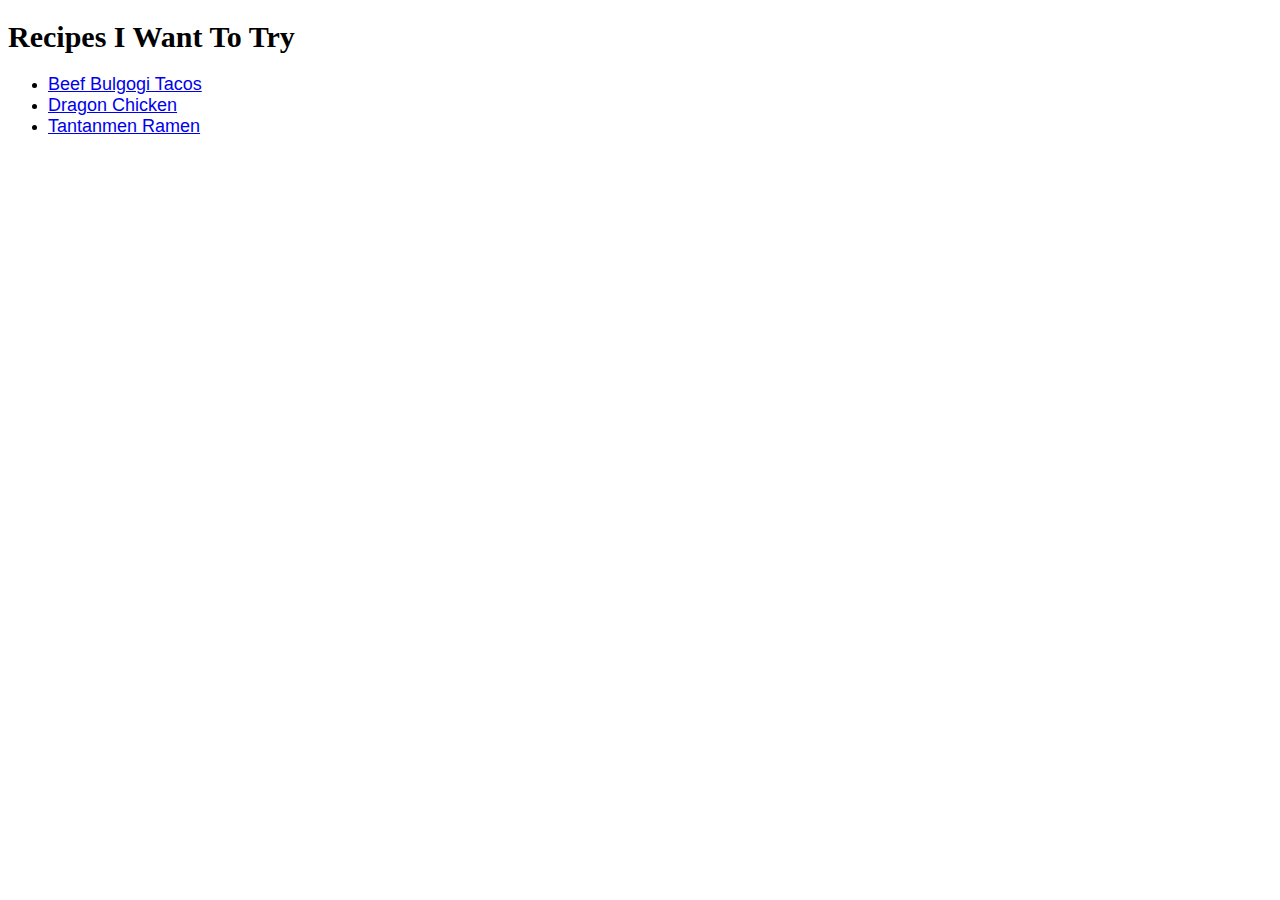
<file: index.html>
<!DOCTYPE html>
<html lang="en">
    <head>
        <meta charset="utf-8">
        <link rel="stylesheet" href="style.css">
        <title>Odin Recipes</title>
    </head>

    <body>
        <h1>Recipes I Want To Try</h1> 
        <ul>
            <li><a href="recipes/beef-bulgogi.html">Beef Bulgogi Tacos</a></li>
            <li><a href="recipes/dragon-chicken.html">Dragon Chicken</a></li>
            <li><a href="recipes/tantanmen.html">Tantanmen Ramen</a></li>
        </ul>
    </body>
</html>
</file>
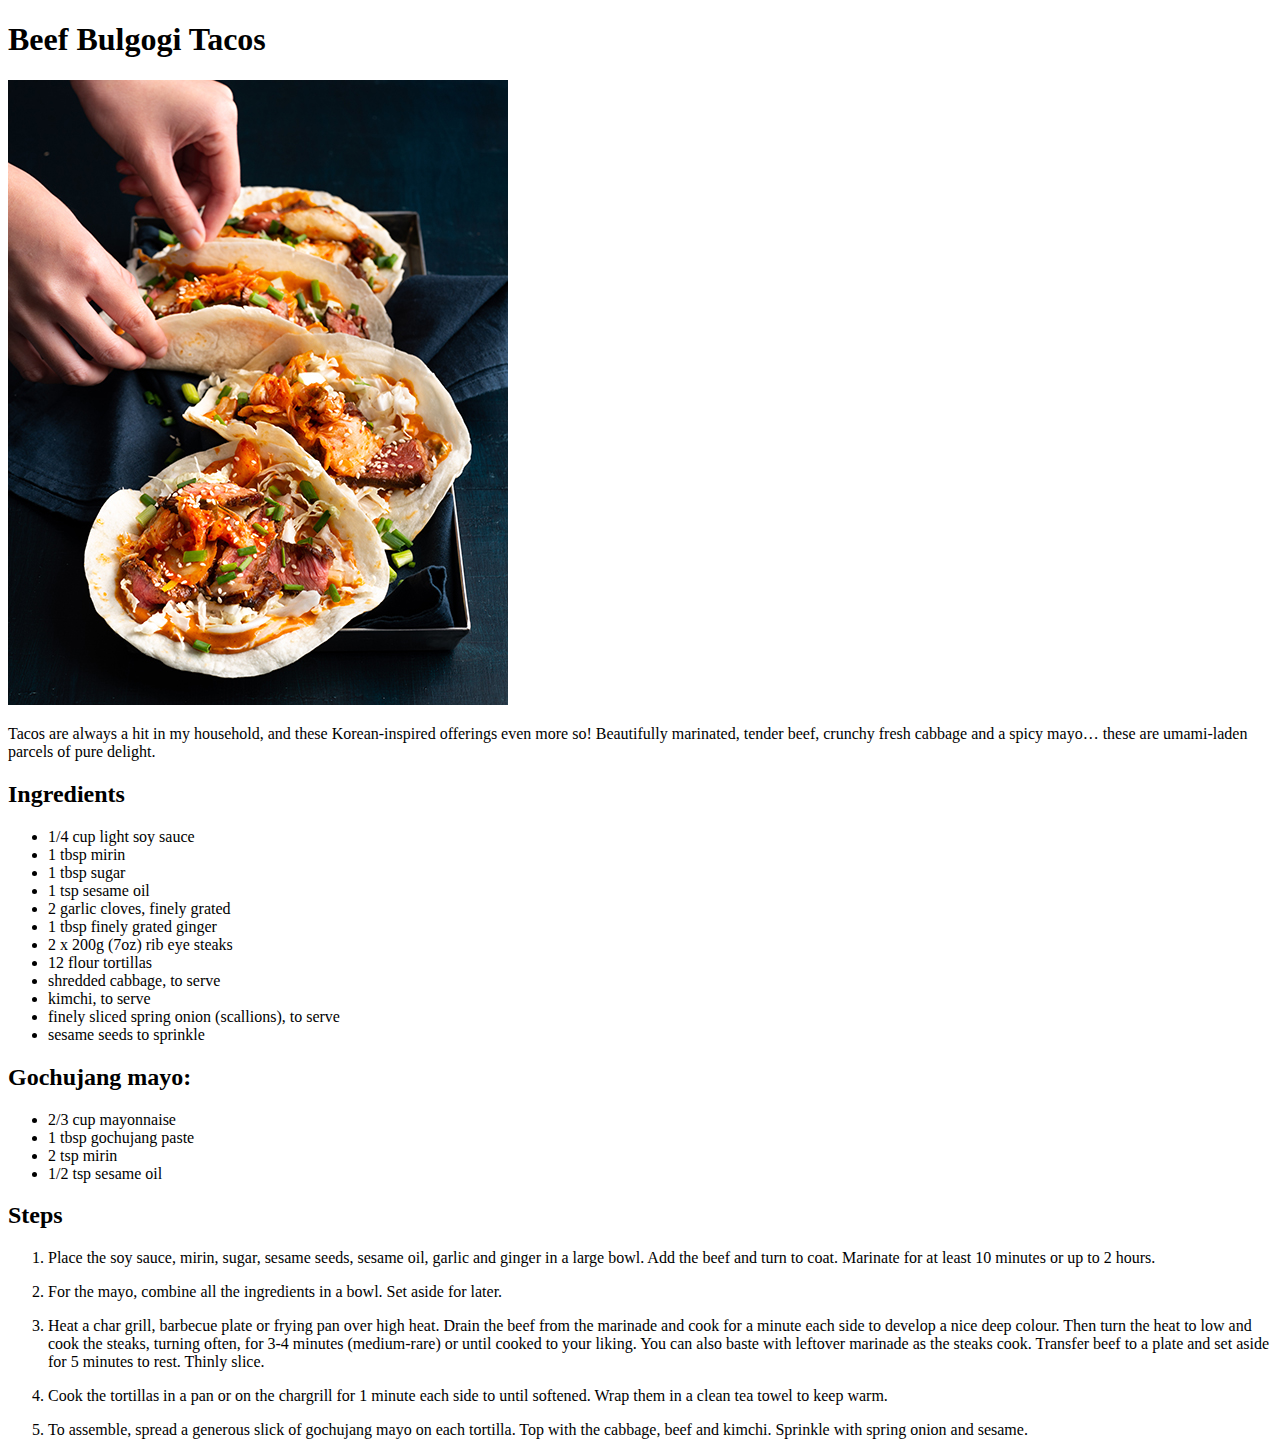
<file: recipes/beef-bulgogi.html>
<!DOCTYPE html>
<html lang="en">
    <head>
        <meta charset="utf-8">
        <meta name="viewport" content="width=device-width, initial-scale=1.0" />
        <title>Beef Bulgogi Tacos</title>
    </head>

    <body>
        <h1>Beef Bulgogi Tacos</h1>

        <img src="../images/beef-bulgogi.jpg">

        <p>Tacos are always a hit in my household, and these Korean-inspired offerings even more so! Beautifully marinated, tender beef, crunchy fresh cabbage and a spicy mayo… these are umami-laden parcels of pure delight.</p>

        <h2>Ingredients</h2>
            <ul>
                <li>1/4 cup light soy sauce</li>
                <li>1 tbsp mirin</li>
                <li>1 tbsp sugar</li>
                <li>1 tsp sesame oil</li>
                <li>2 garlic cloves, finely grated</li>
                <li>1 tbsp finely grated ginger</li>
                <li>2 x 200g (7oz) rib eye steaks</li>
                <li>12 flour tortillas</li>
                <li>shredded cabbage, to serve</li>
                <li>kimchi, to serve</li>
                <li>finely sliced spring onion (scallions), to serve</li>
                <li>sesame seeds to sprinkle</li>
            </ul>

        <h2><strong>Gochujang mayo:</strong></h2>
            <ul>
                <li>2/3 cup mayonnaise</li>
                <li>1 tbsp gochujang paste</li>
                <li>2 tsp mirin</li>
                <li>1/2 tsp sesame oil</li>
            </ul>

        <h2>Steps</h2>
            <ol>
                <li><p>Place the soy sauce, mirin, sugar, sesame seeds, sesame oil, garlic and ginger in a large bowl. Add the beef and turn to coat. Marinate for at least 10 minutes or up to 2 hours.</p></li>
                <li><p>For the mayo, combine all the ingredients in a bowl. Set aside for later.</p></li>
                <li><p>Heat a char grill, barbecue plate or frying pan over high heat. Drain the beef from the marinade and cook for a minute each side to develop a nice deep colour. Then turn the heat to low and cook the steaks, turning often, for 3-4 minutes (medium-rare) or until cooked to your liking. You can also baste with leftover marinade as the steaks cook. Transfer beef to a plate and set aside for 5 minutes to rest. Thinly slice.</p></li>
                <li><p>Cook the tortillas in a pan or on the chargrill for 1 minute each side to until softened. Wrap them in a clean tea towel to keep warm.</p></li>
                <li><p>To assemble, spread a generous slick of gochujang mayo on each tortilla. Top with the cabbage, beef and kimchi. Sprinkle with spring onion and sesame.</p></li>
            </ol>
            
    </body>
    
</html>
</file>
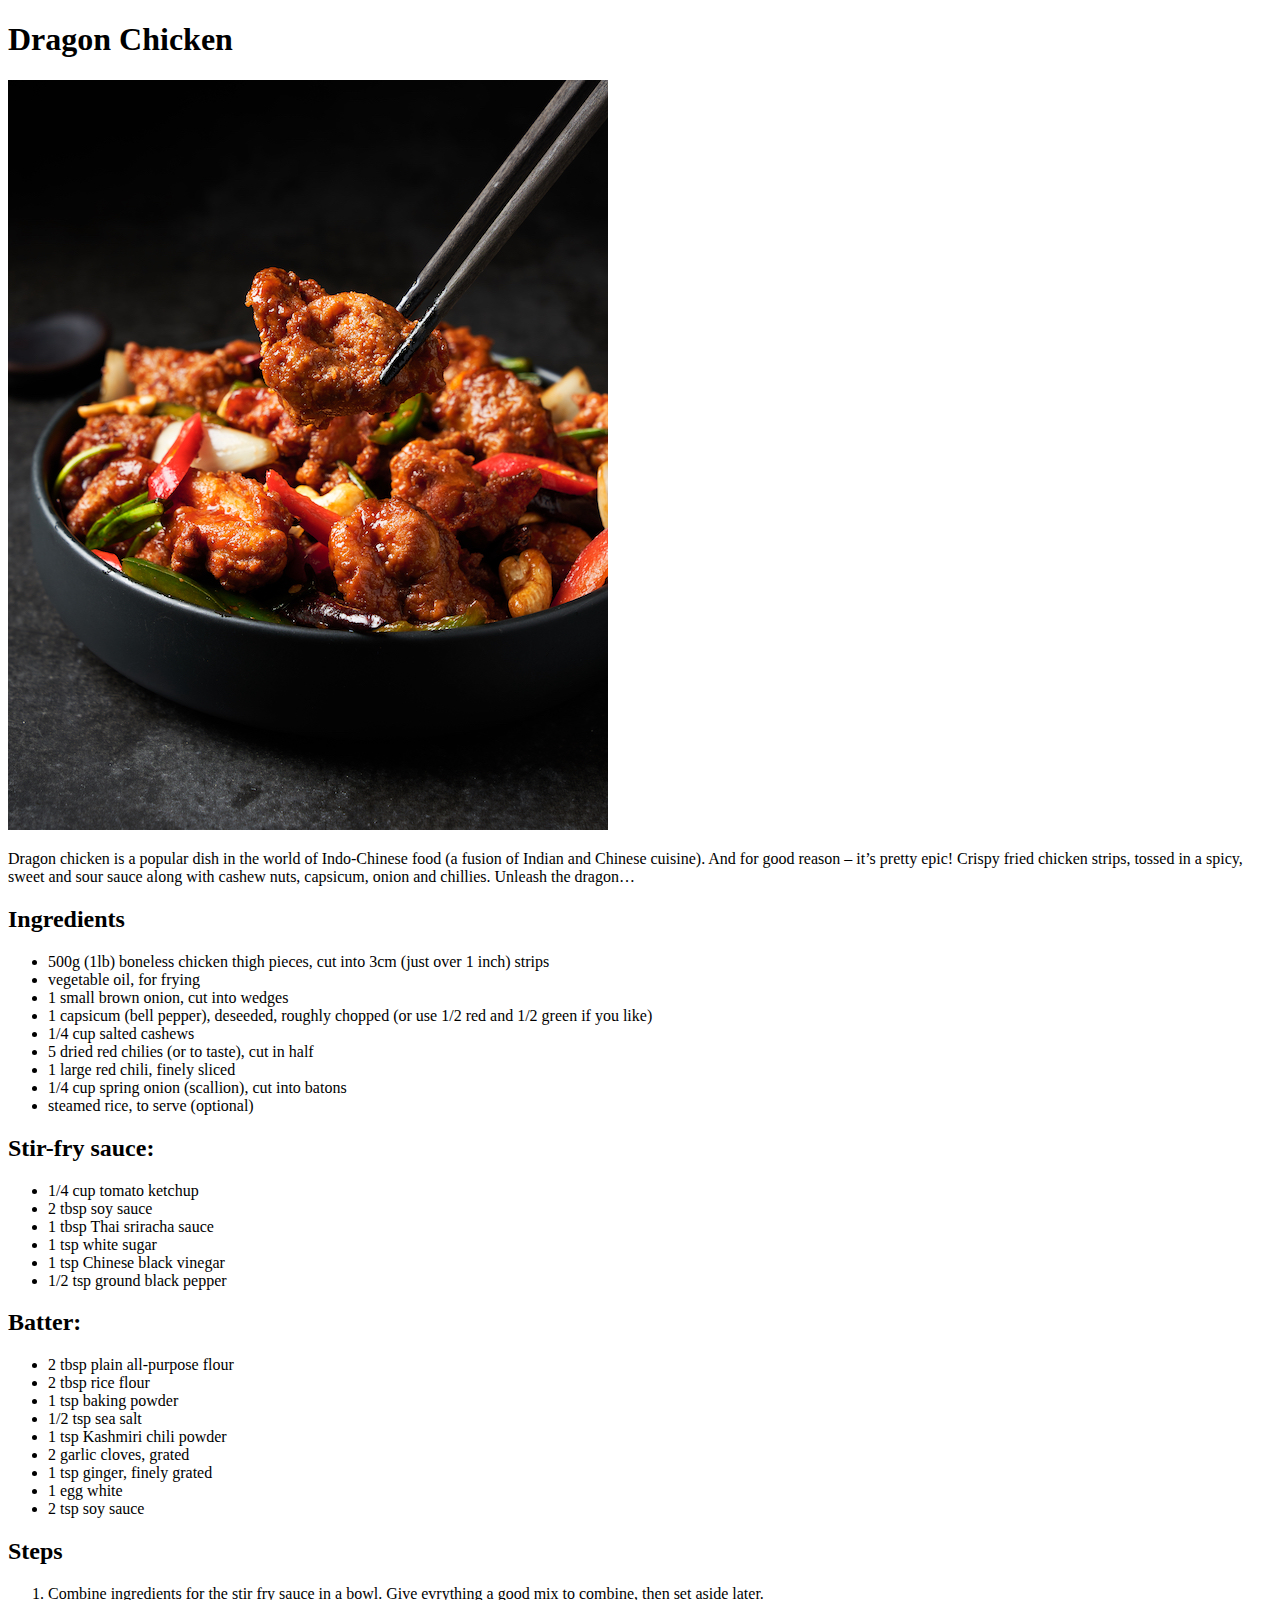
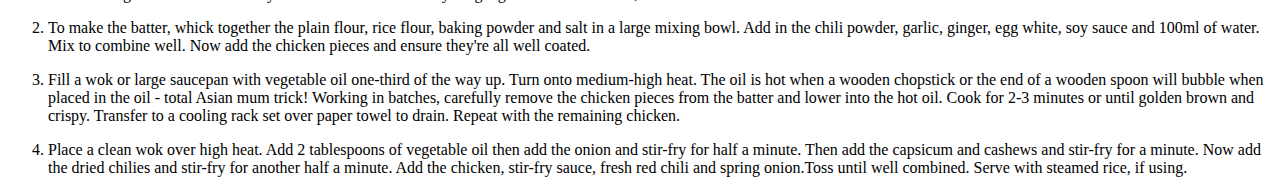
<file: recipes/dragon-chicken.html>
<!DOCTYPE html>
<html lang="en">
    <head>
        <meta charset="utf-8">
        <meta name="viewport" content="width=device-width, initial-scale=1.0" />
        <title>Dragon Chicken</title>
    </head>

    <body>
        <h1>Dragon Chicken</h1>

        <img src="../images/dragon-chicken.jpg">

        <p>Dragon chicken is a popular dish in the world of Indo-Chinese food (a fusion of Indian and Chinese cuisine). And for good reason – it’s pretty epic! Crispy fried chicken strips, tossed in a spicy, sweet and sour sauce along with cashew nuts, capsicum, onion and chillies. Unleash the dragon…</p>
    
        <h2>Ingredients</h2>
            <ul>
                <li>500g (1lb) boneless chicken thigh pieces, cut into 3cm (just over 1 inch) strips</li>
                <li>vegetable oil, for frying</li>
                <li>1 small brown onion, cut into wedges</li>
                <li>1 capsicum (bell pepper), deseeded, roughly chopped (or use 1/2 red and 1/2 green if you like)</li>
                <li>1/4 cup salted cashews</li>
                <li>5 dried red chilies (or to taste), cut in half</li>
                <li>1 large red chili, finely sliced</li>
                <li>1/4 cup spring onion (scallion), cut into batons</li>
                <li>steamed rice, to serve (optional)</li>
            </ul>

        <h2>Stir-fry sauce:</h2>
            <ul>
                <li>1/4 cup tomato ketchup</li>
                <li>2 tbsp soy sauce</li>
                <li>1 tbsp Thai sriracha sauce</li>
                <li>1 tsp white sugar</li>
                <li>1 tsp Chinese black vinegar</li>
                <li>1/2 tsp ground black pepper</li>
            </ul>

        <h2>Batter:</h2>
            <ul>
                <li>2 tbsp plain all-purpose flour</li>
                <li>2 tbsp rice flour</li>
                <li>1 tsp baking powder</li>
                <li>1/2 tsp sea salt</li>
                <li>1 tsp Kashmiri chili powder</li>
                <li>2 garlic cloves, grated</li>
                <li>1 tsp ginger, finely grated</li>
                <li>1 egg white</li>
                <li>2 tsp soy sauce</li>
            </ul>

        <h2>Steps</h2>
            <ol>
                <li><p>Combine ingredients for the stir fry sauce in a bowl. Give evrything a good mix to combine, then set aside later.</p></li>
                <li><p>To make the batter, whick together the plain flour, rice flour, baking powder and salt in a large mixing bowl. Add in the chili powder, garlic, ginger, egg white, soy sauce and 100ml of water. Mix to combine well. Now add the chicken pieces and ensure they're all well coated.</p></li>
                <li><p>Fill a wok or large saucepan with vegetable oil one-third of the way up. Turn onto medium-high heat. The oil is hot when a wooden chopstick or the end of a wooden spoon will bubble when placed in the oil - total Asian mum trick! Working in batches, carefully remove the chicken pieces from the batter and lower into the hot oil. Cook for 2-3 minutes or until golden brown and crispy. Transfer to a cooling rack set over paper towel to drain. Repeat with the remaining chicken.</p></li>
                <li><p>Place a clean wok over high heat. Add 2 tablespoons of vegetable oil then add the onion and stir-fry for half a minute. Then add the capsicum and cashews and stir-fry for a minute. Now add the dried chilies and stir-fry for another half a minute. Add the chicken, stir-fry sauce, fresh red chili and spring onion.Toss until well combined. Serve with steamed rice, if using.</p></li>
            </ol>
    </body>
</html>
</file>
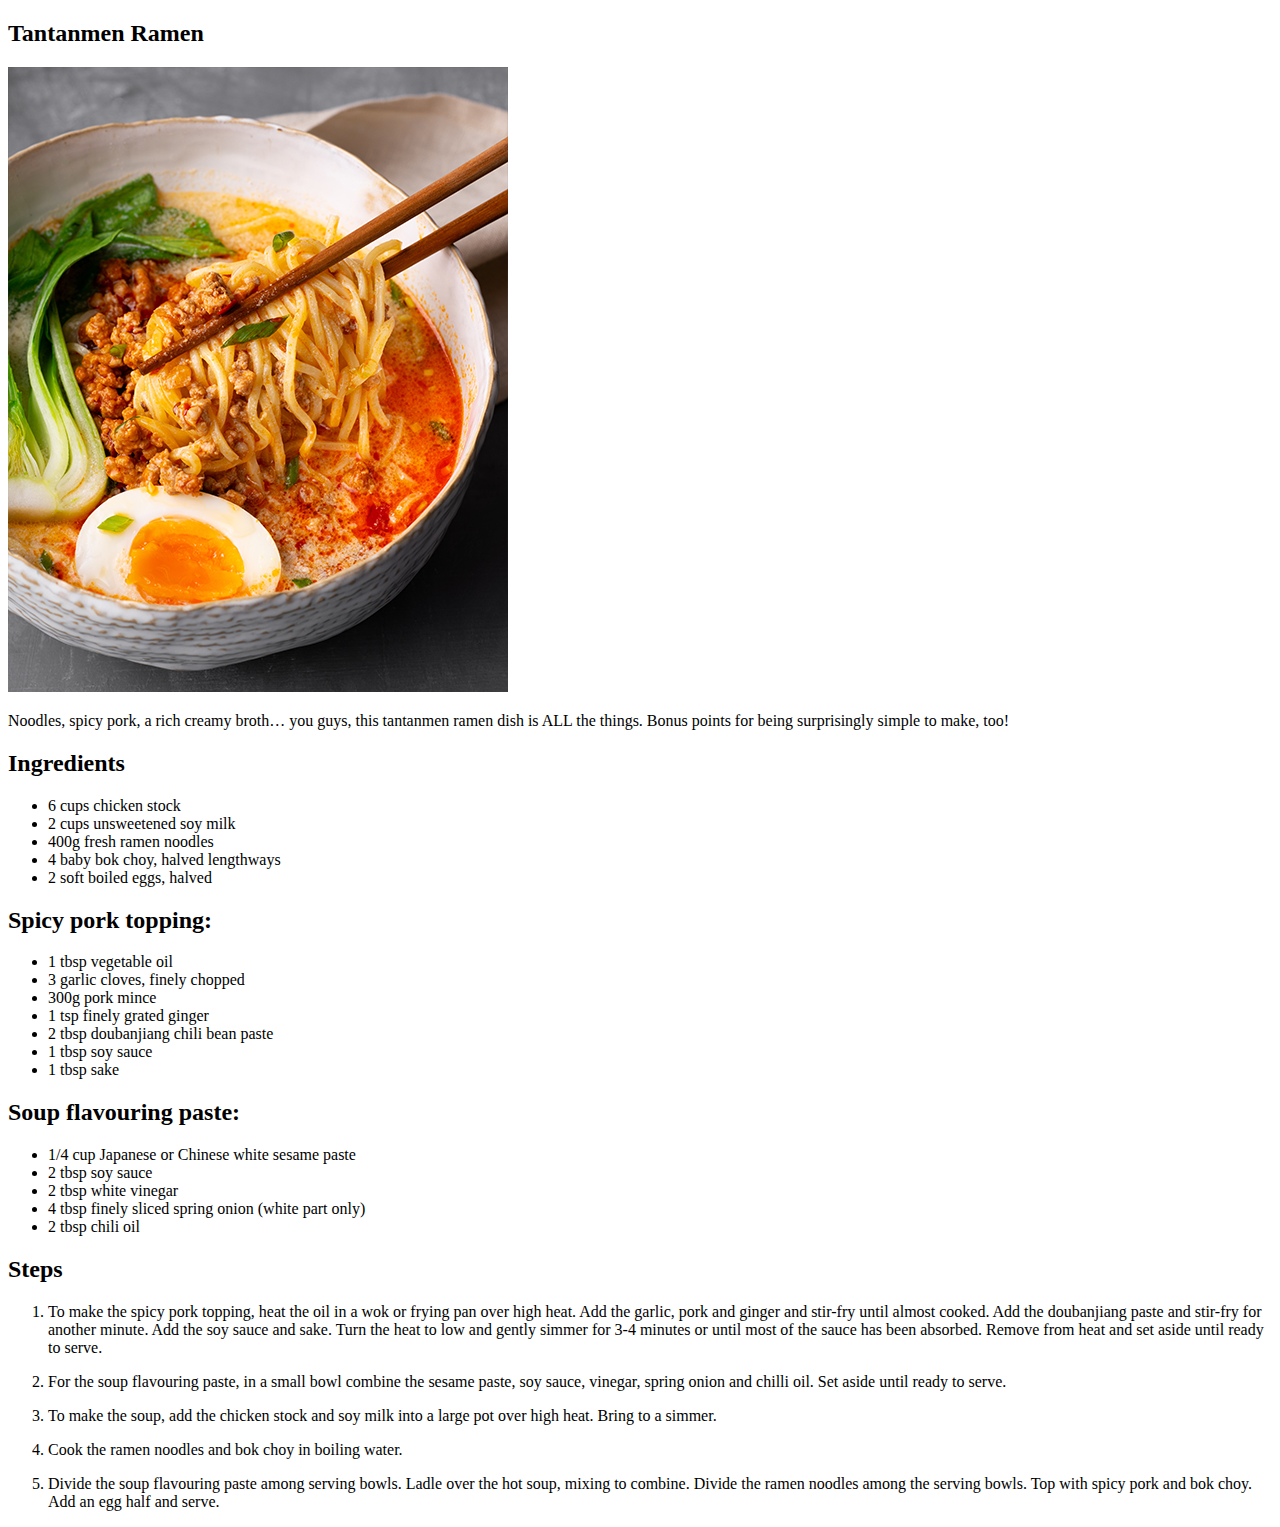
<file: recipes/tantanmen.html>
<!DOCTYPE html>
<html lang="en">
    <head>
        <meta charset="utf-8">
        <meta name="viewport" content="width=device-width, initial-scale=1.0" />
        <title>Tantanmen Ramen</title>
    </head>

    <body>
        <h2>Tantanmen Ramen</h2>
            <img src="../images/tantanmen.jpg">

            <p>Noodles, spicy pork, a rich creamy broth… you guys, this tantanmen ramen dish is ALL the things. Bonus points for being surprisingly simple to make, too!</p>

        <h2>Ingredients</h2>
            <ul>
                <li>6 cups chicken stock</li>
                <li>2 cups unsweetened soy milk</li>
                <li>400g fresh ramen noodles</li>
                <li>4 baby bok choy, halved lengthways</li>
                <li>2 soft boiled eggs, halved</li>
            </ul>
        <h2>Spicy pork topping:</h2>
            <ul>
                <li>1 tbsp vegetable oil</li>
                <li>3 garlic cloves, finely chopped</li>
                <li>300g pork mince</li>
                <li>1 tsp finely grated ginger</li>
                <li>2 tbsp doubanjiang chili bean paste</li>
                <li>1 tbsp soy sauce</li>
                <li>1 tbsp sake</li>
            </ul>

        <h2>Soup flavouring paste:</h2>
            <ul>
                <li>1/4 cup Japanese or Chinese white sesame paste</li>
                <li>2 tbsp soy sauce</li>
                <li>2 tbsp white vinegar</li>
                <li>4 tbsp finely sliced spring onion (white part only)</li>
                <li>2 tbsp chili oil</li>
            </ul>

        <h2>Steps</h2>
            <ol>
                <li><p>To make the spicy pork topping, heat the oil in a wok or frying pan over high heat. Add the garlic, pork and ginger and stir-fry until almost cooked. Add the doubanjiang paste and stir-fry for another minute. Add the soy sauce and sake. Turn the heat to low and gently simmer for 3-4 minutes or until most of the sauce has been absorbed. Remove from heat and set aside until ready to serve.</p></li>
                <li><p>For the soup flavouring paste, in a small bowl combine the sesame paste, soy sauce, vinegar, spring onion and chilli oil. Set aside until ready to serve.</p></li>
                <li><p>To make the soup, add the chicken stock and soy milk into a large pot over high heat. Bring to a simmer.</p></li>
                <li><p>Cook the ramen noodles and bok choy in boiling water.</p></li>
                <li><p>Divide the soup flavouring paste among serving bowls. Ladle over the hot soup, mixing to combine. Divide the ramen noodles among the serving bowls. Top with spicy pork and bok choy. Add an egg half and serve.</p></li>
            </ol>
    </body>
</html>
</file>
<file: style.css>
h1 {
    font-size: 30px;
    font-family: Georgia, Times, 'Times New Roman', serif;
    font-weight: 800;
}

a {
    font-size: 18px;
    font-family: Tahoma, sans-serif;
}
</file>
